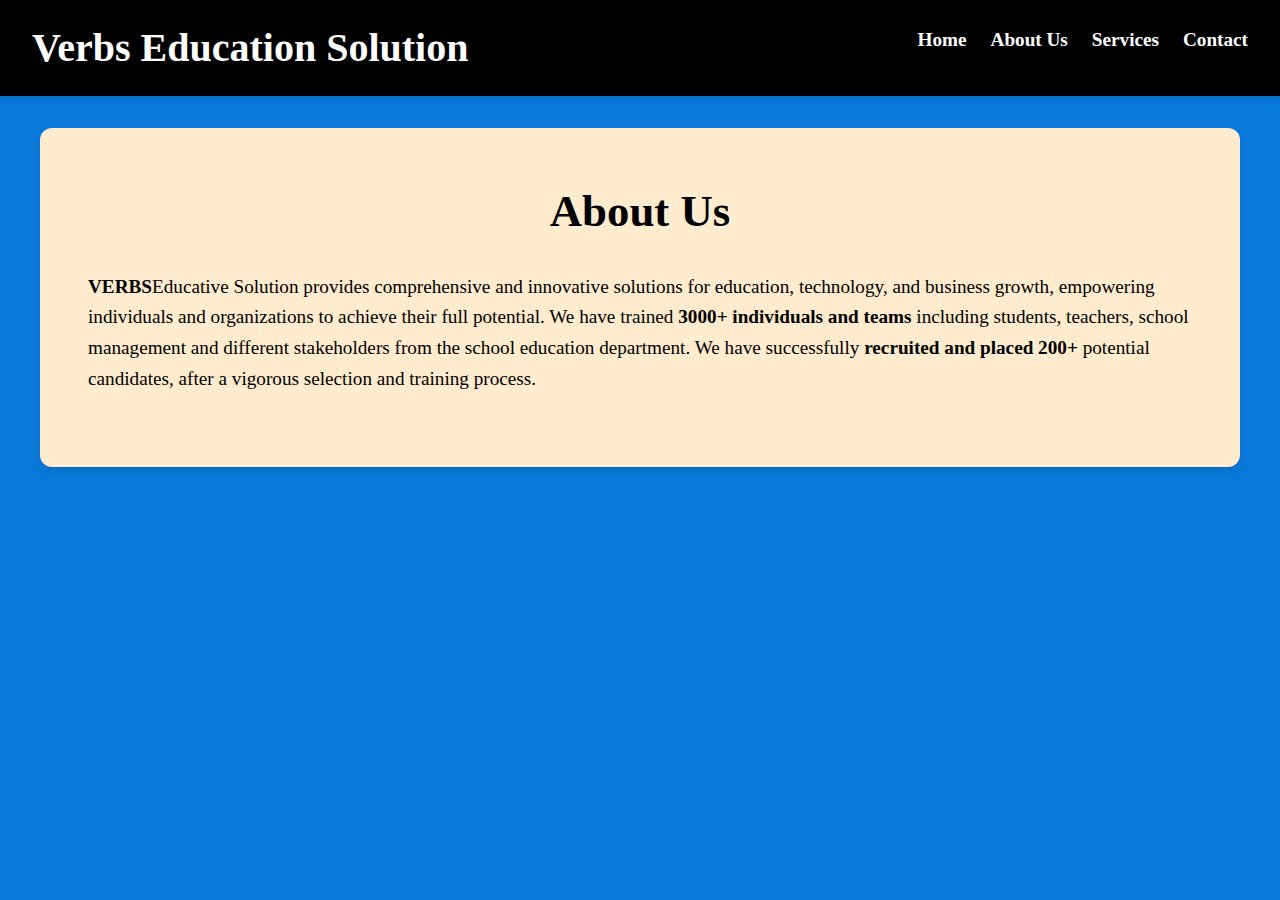
<file: about.html>
<!DOCTYPE html>
<html lang="en">
<head>
    <meta charset="UTF-8">
    <meta name="viewport" content="width=device-width, initial-scale=1.0">
    <title>About</title>
    <link rel="stylesheet" href="style.css">
</head>
<body>
    <header>
        <div class="logo">
            <h1>Verbs Education Solution</h1>
        </div>
        <nav>
            <ul>
                <li><a href="index.html">Home</a></li>
                <li><a href="">About Us</a></li>
                <li><a href="brief.html">Services</a></li>
                <li><a href="contact.html">Contact</a></li>
                
            </ul>
        </nav>
    </header>
    <section id="about">
        <h2>About Us</h2>
        <p><b>VERBS</b>Educative Solution provides comprehensive and innovative solutions for
            education, technology, and business growth, empowering individuals and organizations to
            achieve their full potential. We have trained <b>3000+ individuals and teams</b> including
            students, teachers, school management and different stakeholders from the school
            education department. We have successfully <b>recruited and placed 200+</b> potential
            candidates, after a vigorous selection and training process.
            </p>

    </section>

</body>
</html>
</file>
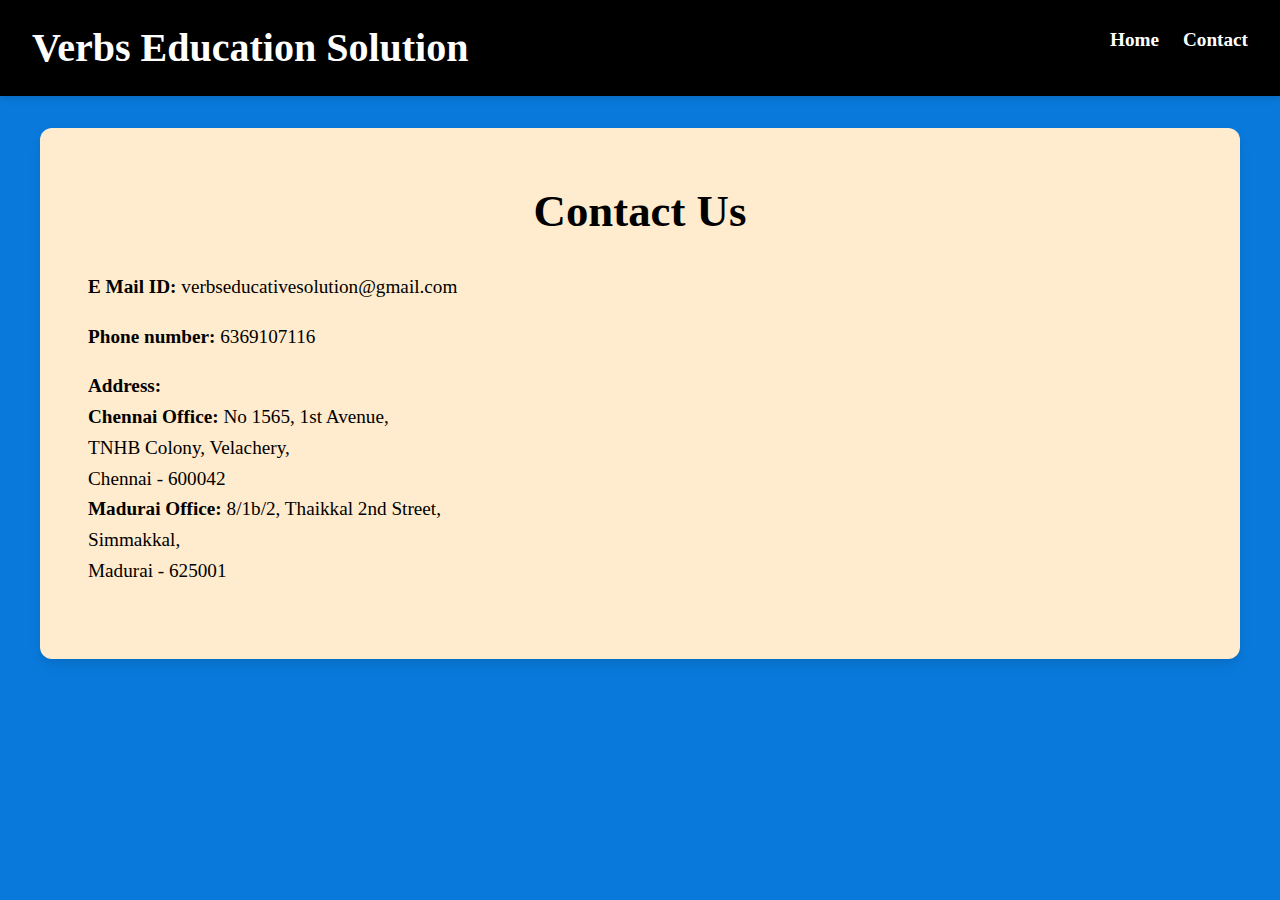
<file: contact.html>
<!DOCTYPE html>
<html lang="en">
<head>
    <meta charset="UTF-8">
    <meta name="viewport" content="width=device-width, initial-scale=1.0">
    <title>Contact</title>
    <link rel="stylesheet" href="style.css">
</head>
<body>
    <header>
        <div class="logo">
            <h1>Verbs Education Solution</h1>
        </div>
        <nav>
            <ul>
                <li><a href="index.html">Home</a></li>
           
                <li><a href="contact.html">Contact</a></li>
                
            </ul>
        </nav>
    </header>
    
    <section id="contact">
        <h2>Contact Us</h2>
        <ul>
           <li><b> E Mail ID:</b> <a href="mailto:verbseducativesolution@gmail.com">verbseducativesolution@gmail.com</a></li>
            <li><b>Phone number:</b> 6369107116</li>
            <li><b>Address:</b> <br>
            <b>Chennai Office:</b> No 1565, 1st Avenue,<br>
            TNHB Colony, Velachery,<br>
            Chennai - 600042 <br>
            <b>Madurai Office:</b> 8/1b/2, Thaikkal 2nd Street,<br>
            Simmakkal,<br>
            Madurai - 625001</li>
        </ul>
    </section>
</body>
</html>
</file>
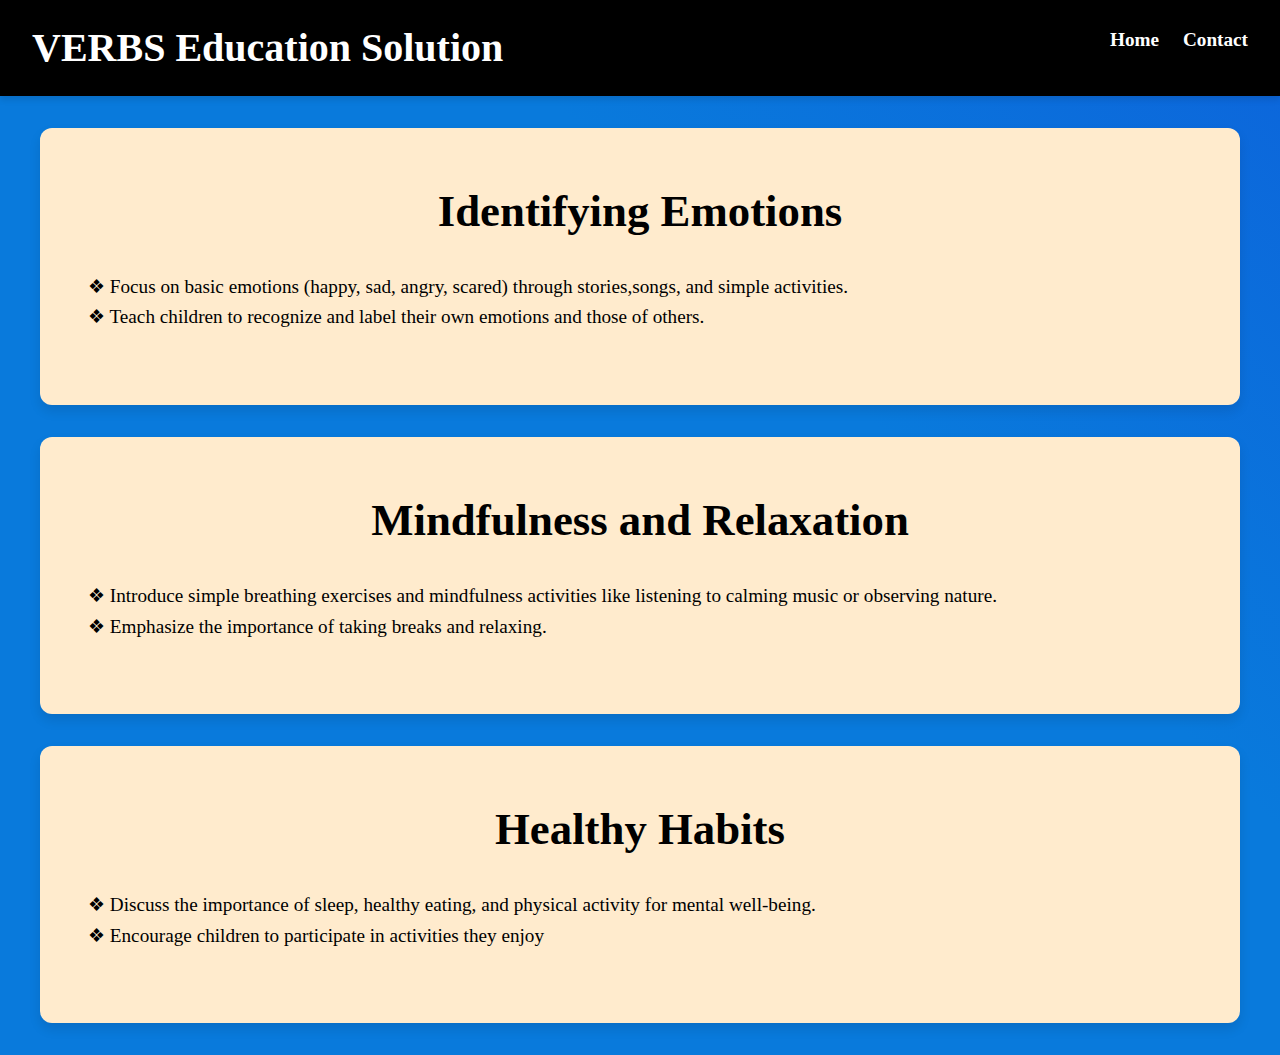
<file: G1.html>
<!DOCTYPE html>
<html lang="en">
<head>
    <meta charset="UTF-8">
    <meta name="viewport" content="width=device-width, initial-scale=1.0">
    <title>Document</title>
    <link rel="stylesheet" href="style.css">
</head>
<body>
    <header>
        <div class="logo">
            <h1>VERBS Education Solution</h1>
        </div>
        <nav>
            <ul>
                <li><a href="index.html">Home</a></li>
                <li><a href="contact.html">Contact</a></li>
                
            </ul>
        </nav>
    </header>
    <section id="about">
        <h2>Identifying Emotions</h2>
        <p>❖ Focus on basic emotions (happy, sad, angry, scared) through stories,songs, and simple activities. <br>
            ❖ Teach children to recognize and label their own emotions and those of others. <br>
            </p>
    </section>
    <section id="about">
        <h2>Mindfulness and Relaxation</h2>
        <p>❖ Introduce simple breathing exercises and mindfulness activities like listening to calming music or observing nature. <br>
            ❖ Emphasize the importance of taking breaks and relaxing. <br>
            
            </p>
    </section>
    
    <section id="about">
        <h2>Healthy Habits</h2>
        <p>❖ Discuss the importance of sleep, healthy eating, and physical activity for mental well-being. <br>
            ❖ Encourage children to participate in activities they enjoy
            </p>
    </section>
</body>
</html>
</file>
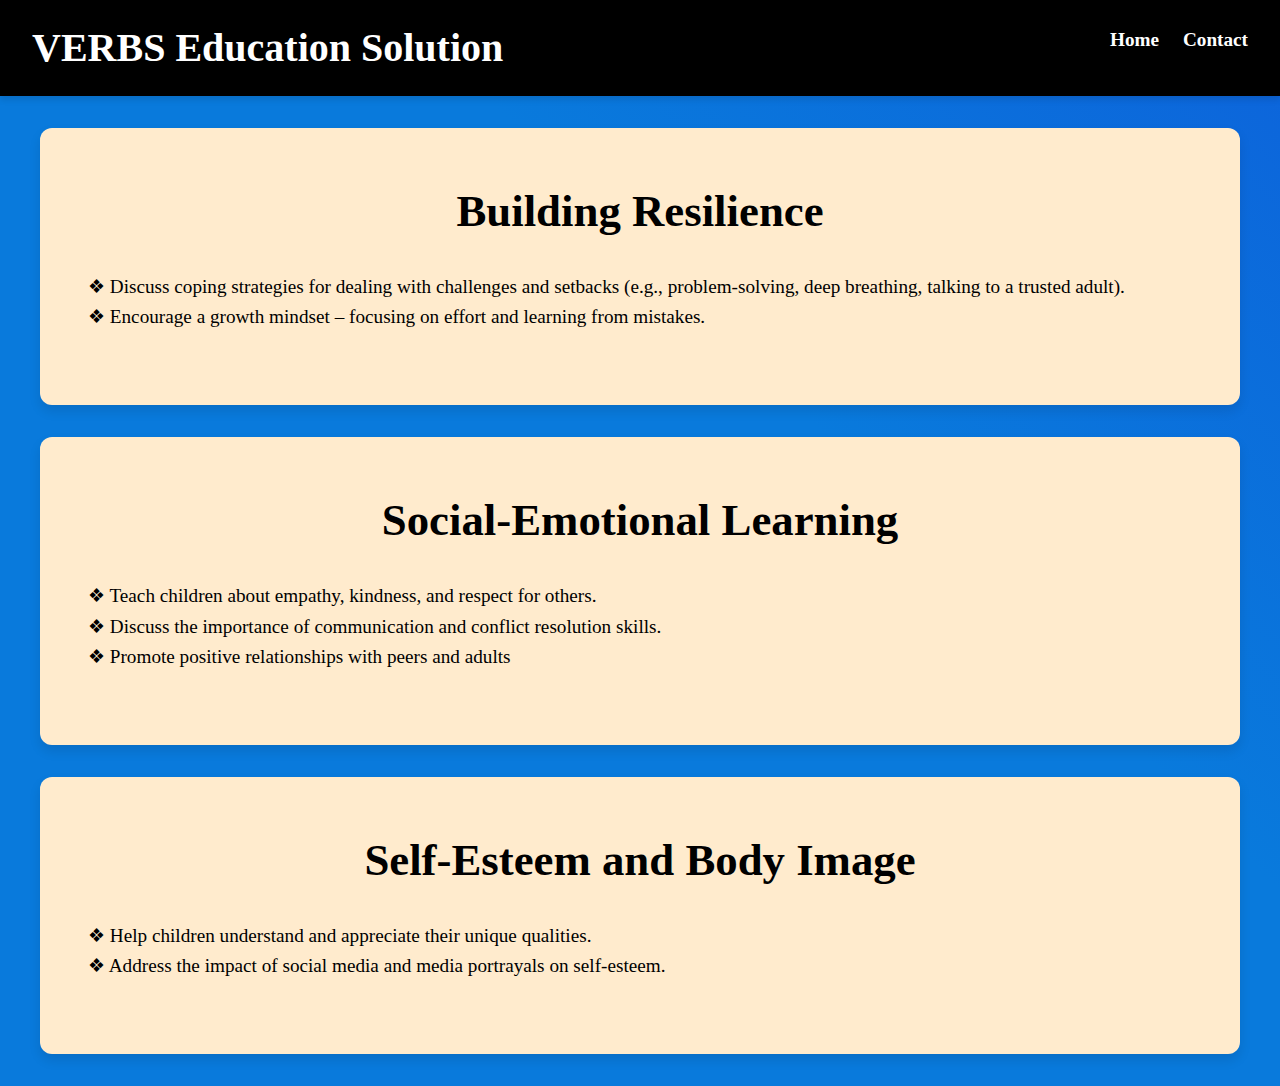
<file: G2.html>
<!DOCTYPE html>
<html lang="en">
<head>
    <meta charset="UTF-8">
    <meta name="viewport" content="width=device-width, initial-scale=1.0">
    <title>Document</title>
    <link rel="stylesheet" href="style.css">
</head>
<body>
    <header>
        <div class="logo">
            <h1>VERBS Education Solution</h1>
        </div>
        <nav>
            <ul>
                <li><a href="index.html">Home</a></li>
                <li><a href="contact.html">Contact</a></li>
                
            </ul>
        </nav>
    </header>
    <section id="about">
        <h2>Building Resilience</h2>
        <p>❖ Discuss coping strategies for dealing with challenges and setbacks (e.g.,
            problem-solving, deep breathing, talking to a trusted adult). <br>
            ❖ Encourage a growth mindset – focusing on effort and learning from
            mistakes.
            </p>
    </section>
    <section id="about">
        <h2>Social-Emotional Learning</h2>
        <p>❖ Teach children about empathy, kindness, and respect for others. <br>
            ❖ Discuss the importance of communication and conflict resolution skills. <br>
            ❖ Promote positive relationships with peers and adults
            </p>
    </section>
    <section id="about">
        <h2> Self-Esteem and Body Image</h2>
        <p>❖ Help children understand and appreciate their unique qualities. <br>
            ❖ Address the impact of social media and media portrayals on self-esteem.
            
            </p>
    </section>
</body>
</html>
</file>
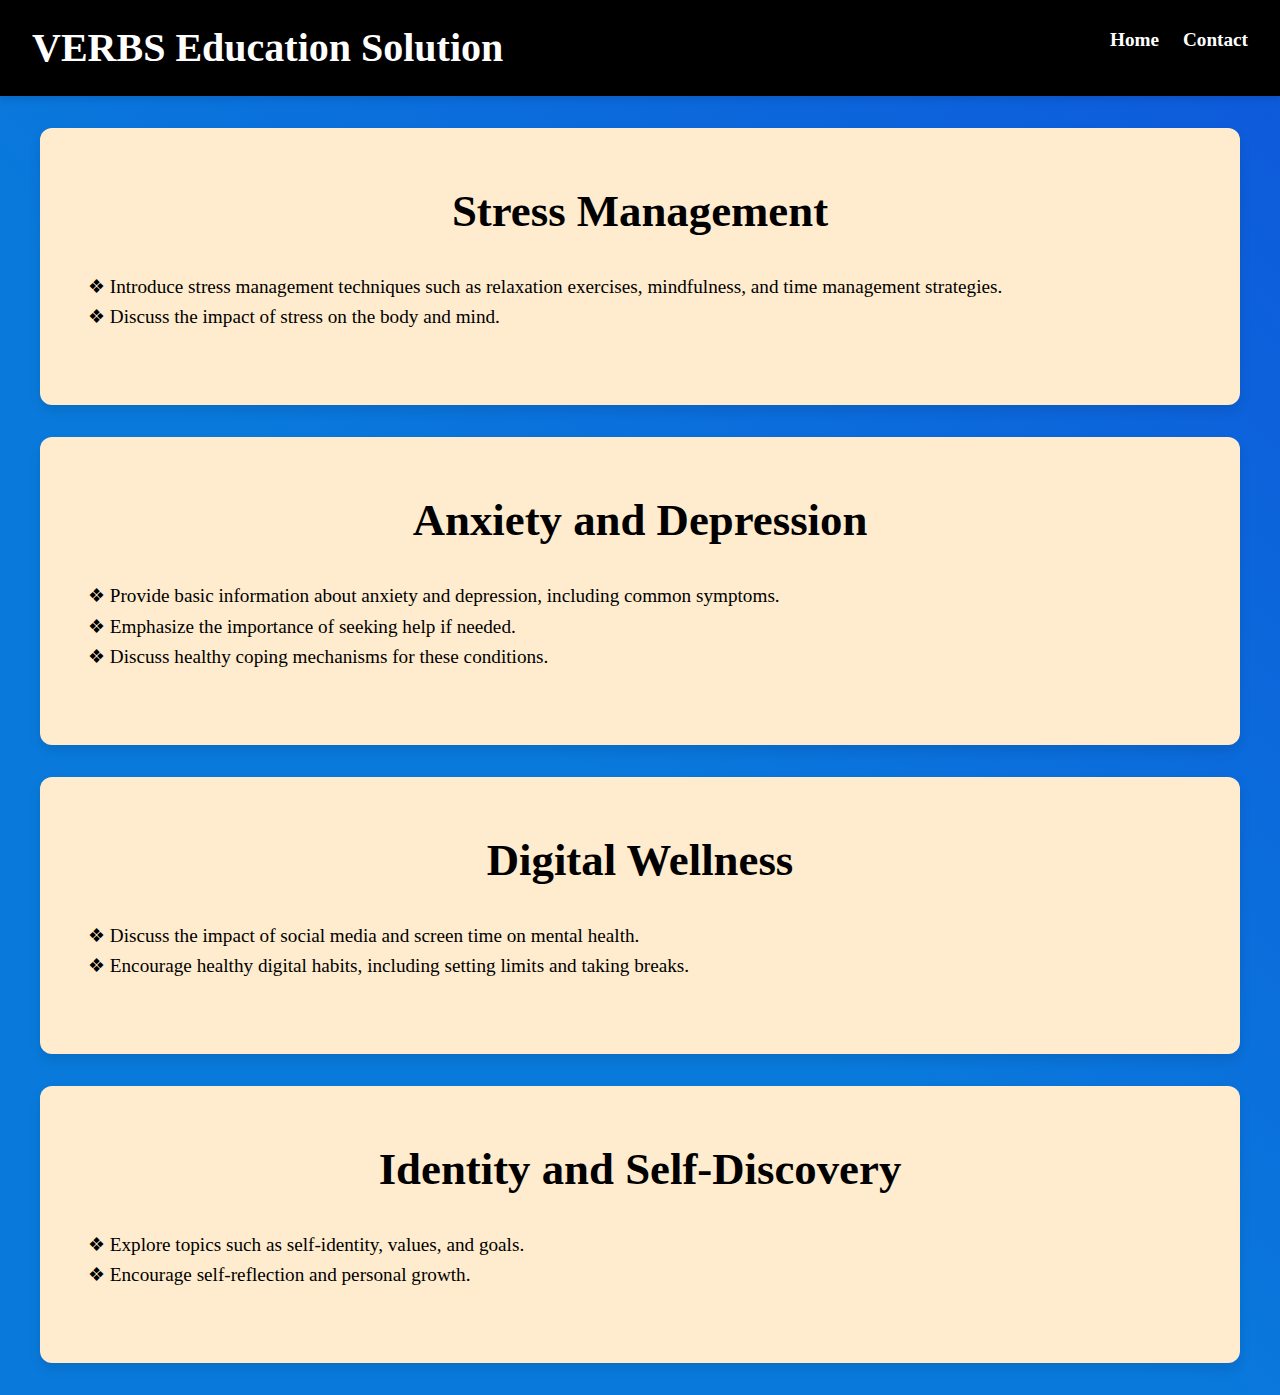
<file: G3.html>
<!DOCTYPE html>
<html lang="en">
<head>
    <meta charset="UTF-8">
    <meta name="viewport" content="width=device-width, initial-scale=1.0">
    <title>Document</title>
    <link rel="stylesheet" href="style.css">
</head>
<body>
    <header>
        <div class="logo">
            <h1>VERBS Education Solution</h1>
        </div>
        <nav>
            <ul>
                <li><a href="index.html">Home</a></li>
                
                <li><a href="contact.html">Contact</a></li>
                
            </ul>
        </nav>
    </header>
    <section id="about">
        <h2>Stress Management</h2>
        <p>❖ Introduce stress management techniques such as relaxation exercises,
            mindfulness, and time management strategies. <br>
            ❖ Discuss the impact of stress on the body and mind.
            
            </p>
    </section>
    <section id="about">
        <h2>Anxiety and Depression</h2>
        <p>❖ Provide basic information about anxiety and depression, including
            common symptoms. <br>
            ❖ Emphasize the importance of seeking help if needed. <br>
            ❖ Discuss healthy coping mechanisms for these conditions.
            </p>
    </section>
    <section id="about">
        <h2>Digital Wellness</h2>
        <p>❖ Discuss the impact of social media and screen time on mental health. <br>
            ❖ Encourage healthy digital habits, including setting limits and taking
            breaks.
            
            </p>
    </section>
    <section id="about">
        <h2> Identity and Self-Discovery</h2>
        <p>❖ Explore topics such as self-identity, values, and goals. <br>
            ❖ Encourage self-reflection and personal growth.
            </p>
    </section>
</body>
</html>
</file>
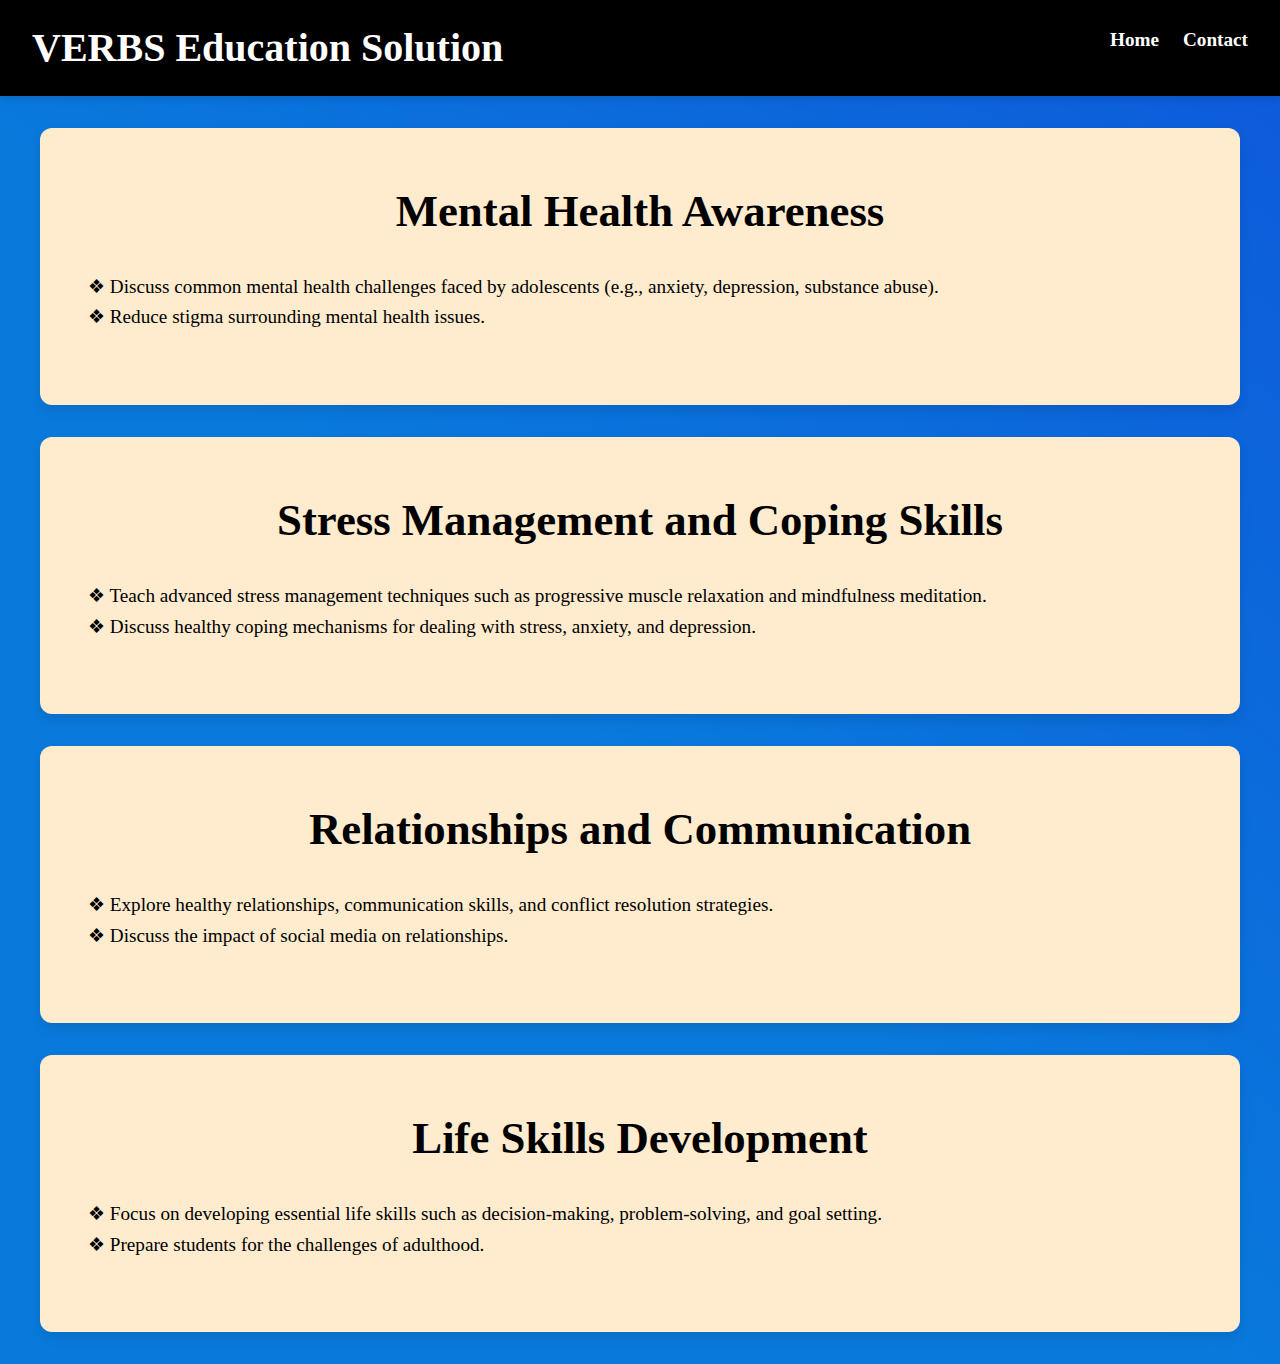
<file: G4.html>
<!DOCTYPE html>
<html lang="en">
<head>
    <meta charset="UTF-8">
    <meta name="viewport" content="width=device-width, initial-scale=1.0">
    <title>Document</title>
    <link rel="stylesheet" href="style.css">
</head>
<body>
    <header>
        <div class="logo">
            <h1>VERBS Education Solution</h1>
        </div>
        <nav>
            <ul>
                <li><a href="index.html">Home</a></li>
               
                <li><a href="contact.html">Contact</a></li>
                
            </ul>
        </nav>
    </header>
    <section id="about">
        <h2>Mental Health Awareness</h2>
        <p>❖ Discuss common mental health challenges faced by adolescents (e.g.,
            anxiety, depression, substance abuse). <br>
            ❖ Reduce stigma surrounding mental health issues.
            </p>
    </section>
    <section id="about">
        <h2>Stress Management and Coping Skills</h2>
        <p>❖ Teach advanced stress management techniques such as progressive muscle
            relaxation and mindfulness meditation. <br>
            ❖ Discuss healthy coping mechanisms for dealing with stress, anxiety, and
            depression.
            
            </p>
    </section>
    <section id="about">
        <h2>Relationships and Communication</h2>
        <p>❖ Explore healthy relationships, communication skills, and conflict
            resolution strategies. <br>
            ❖ Discuss the impact of social media on relationships.
            </p>
    </section>
    <section id="about">
        <h2>Life Skills Development</h2>
        <p>❖ Focus on developing essential life skills such as decision-making,
            problem-solving, and goal setting. <br>
            ❖ Prepare students for the challenges of adulthood.
            </p>
    </section>
    
</body>
</html>
</file>
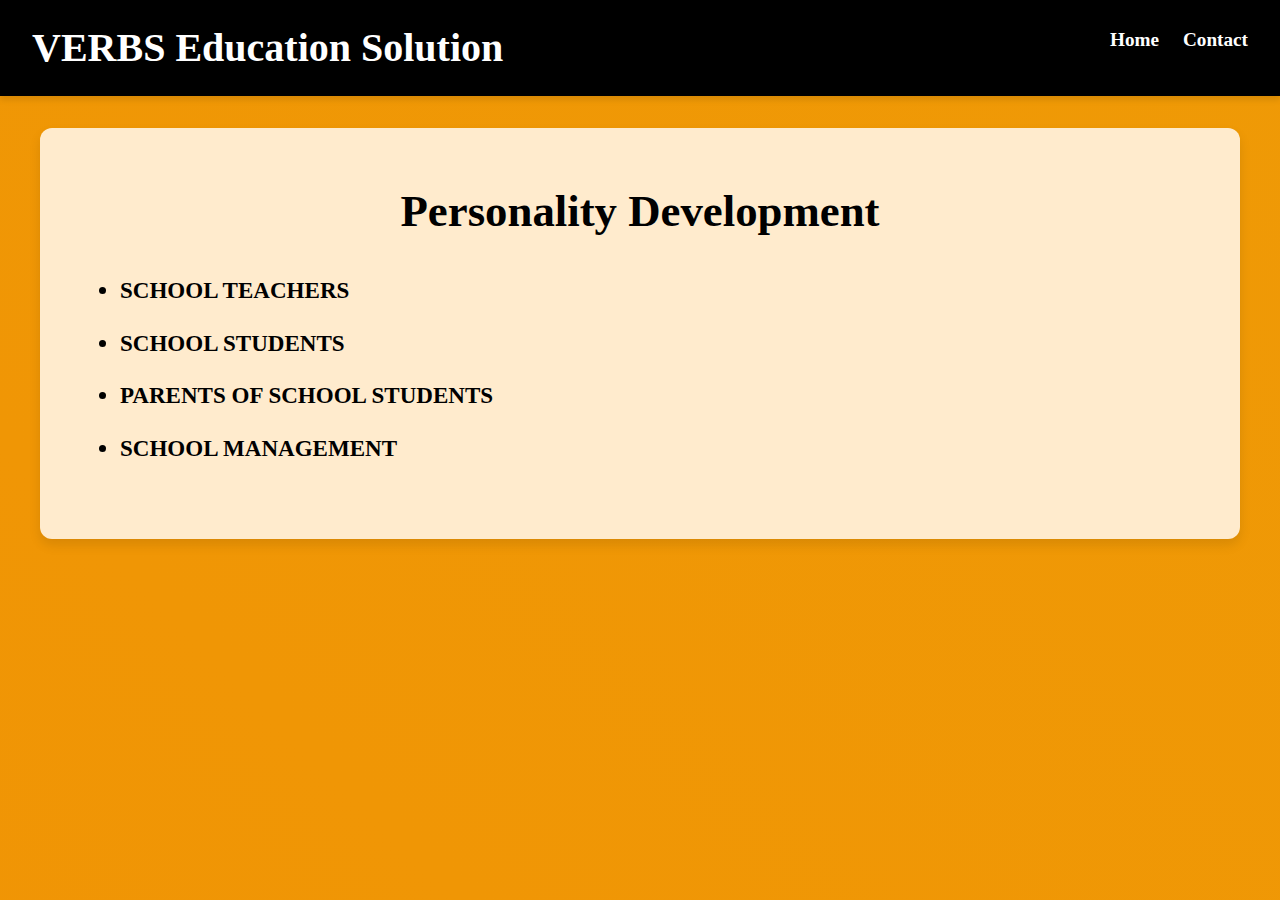
<file: persnolitydev.html>
<!DOCTYPE html>
<html lang="en">
<head>
    <meta charset="UTF-8">
    <meta name="viewport" content="width=device-width, initial-scale=1.0">
    <title>Persnolity</title>
    <link rel="stylesheet" href="style.css">
    <style>
        body {
           background: linear-gradient(45deg, #f19204, #ef9a06, #f2870d);
           background-size: 400% 400%;
           animation: gradientBG 10s ease infinite;
           margin: 0;
           overflow-x: hidden;
        }
       </style>
</head>
<body>
    <header>
        <div class="logo">
            <h1>VERBS Education Solution</h1>
        </div>
        <nav>
            <ul>
                <li><a href="index.html">Home</a></li>
               
                <li><a href="contact.html">Contact</a></li>
                
            </ul>
        </nav>
    </header>
    
    <section id="services">
        <h2>Personality Development</h2>
        <ul>
            <li><a href="st.html">SCHOOL TEACHERS</a></li>
            <li><a href="ss.html">SCHOOL STUDENTS</a></li>
            <li><a href="pss.html">PARENTS OF SCHOOL STUDENTS</a></li>
            <li><a href="sm.html">SCHOOL MANAGEMENT</a></li>
        </ul>
        
    </section>
</body>
</html>
</file>
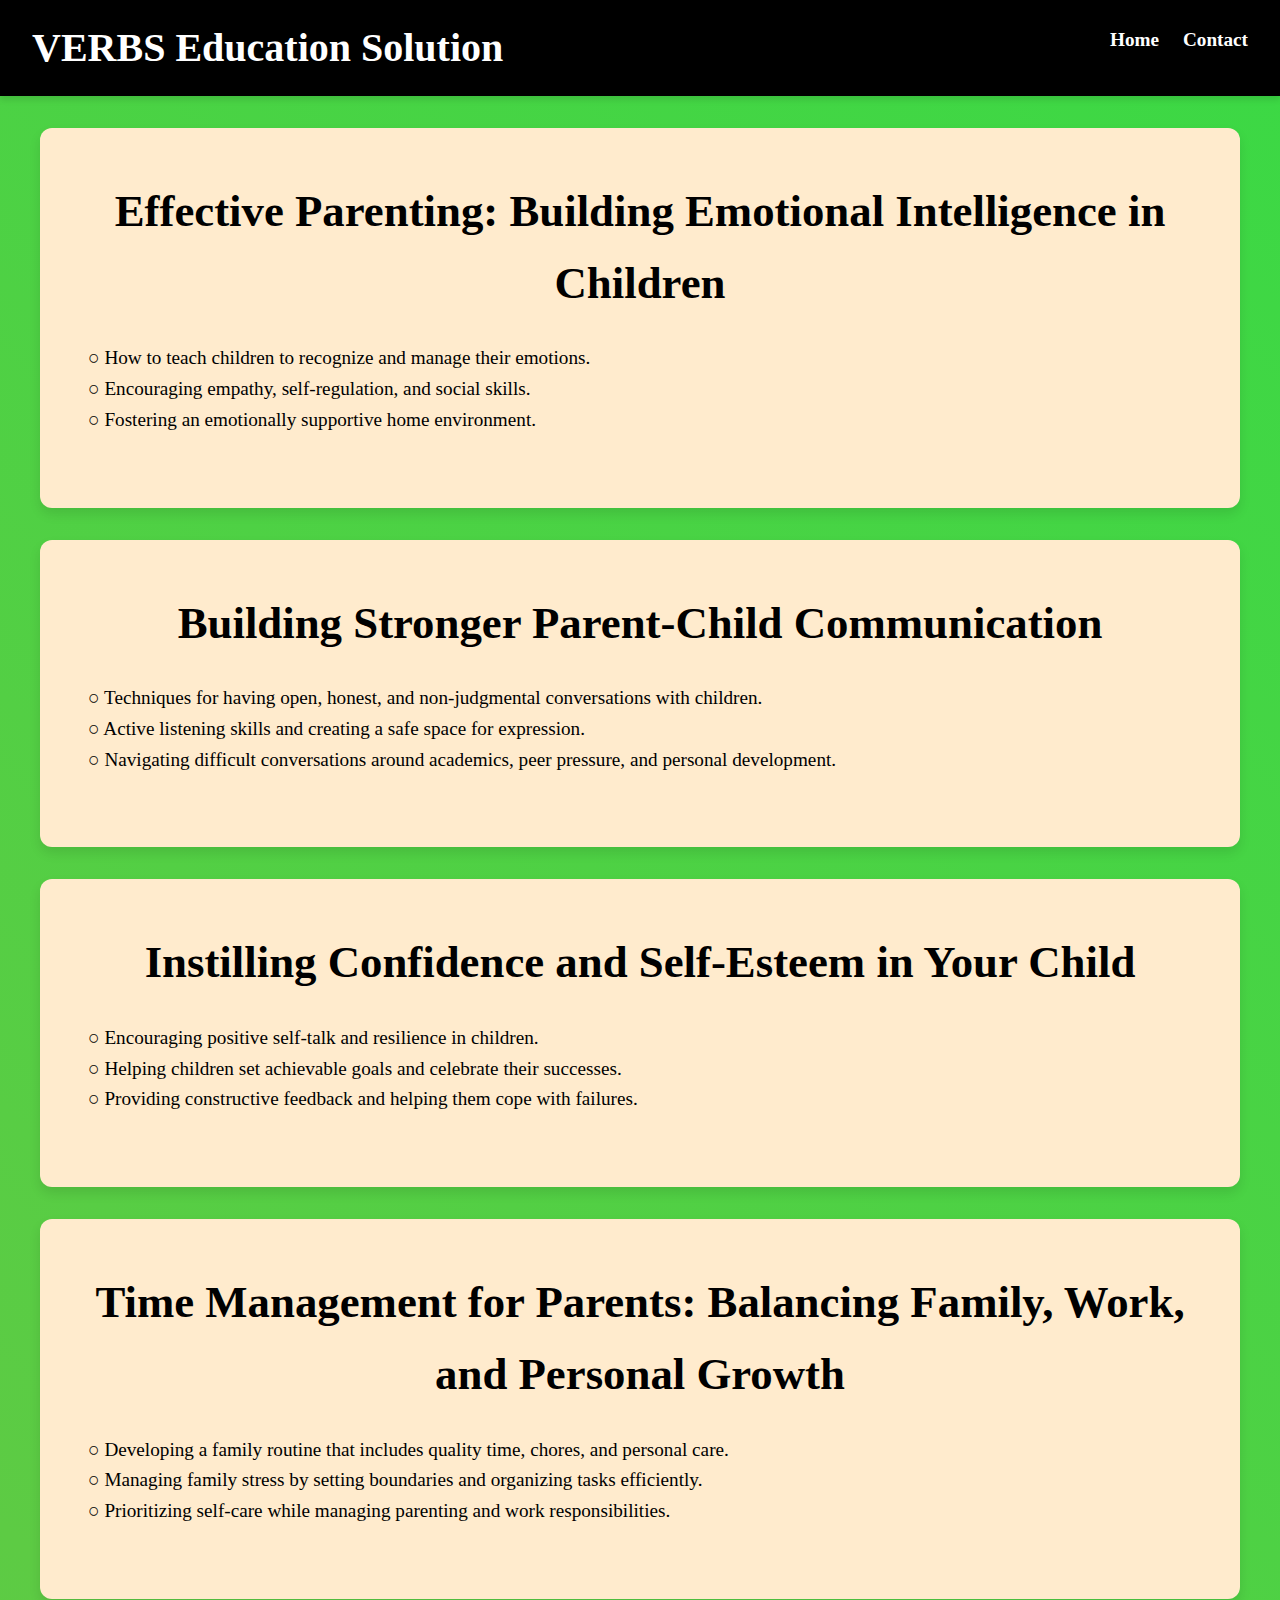
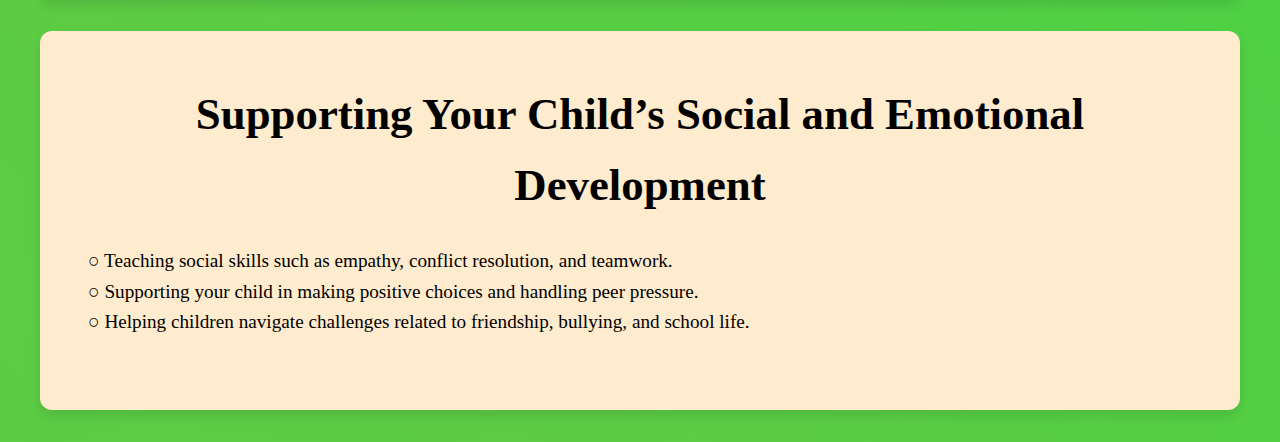
<file: pss.html>
<!DOCTYPE html>
<html lang="en">
<head>
    <meta charset="UTF-8">
    <meta name="viewport" content="width=device-width, initial-scale=1.0">
    <title>parents student </title>
    <link rel="stylesheet" href="style.css">
    <style>
        body {
           background: linear-gradient(45deg, #3be249, #5dcb44, #0deb45);
           background-size: 400% 400%;
           animation: gradientBG 10s ease infinite;
           margin: 0;
           overflow-x: hidden;
        }
       </style>
  
</head>
<body>
    <header>
        <div class="logo">
            <h1>VERBS Education Solution</h1>
        </div>
        <nav>
            <ul>
                <li><a href="index.html">Home</a></li>
                
                <li><a href="contact.html">Contact</a></li>
                
            </ul>
        </nav>
    </header>
    <section id="about">
        <h2>Effective Parenting: Building Emotional Intelligence in Children</h2>
        <p>○ How to teach children to recognize and manage their emotions. <br>
            ○ Encouraging empathy, self-regulation, and social skills. <br> 
            ○ Fostering an emotionally supportive home environment. <br>
            </p>
    </section>
    <section id="about">
        <h2>Building Stronger Parent-Child Communication</h2>
        <p> ○ Techniques for having open, honest, and non-judgmental conversations with children. <br>
            ○ Active listening skills and creating a safe space for expression. <br>
            ○ Navigating difficult conversations around academics, peer pressure, and personal development.<br>
            </p>
    </section>
    <section id="about">
        <h2>Instilling Confidence and Self-Esteem in Your Child</h2>
        <p> ○ Encouraging positive self-talk and resilience in children. <br>
            ○ Helping children set achievable goals and celebrate their successes. <br>
            ○ Providing constructive feedback and helping them cope with failures.<br>
            </p>
    </section>
    <section id="about">
        <h2>Time Management for Parents: Balancing Family, Work, and Personal Growth</h2>
        <p>○ Developing a family routine that includes quality time, chores, and personal care. <br>
            ○ Managing family stress by setting boundaries and organizing tasks efficiently. <br>
            ○ Prioritizing self-care while managing parenting and work responsibilities.<br>
            </p>
    </section>
    <section id="about">
        <h2>Supporting Your Child’s Social and Emotional Development</h2>
        <p>○ Teaching social skills such as empathy, conflict resolution, and teamwork. <br>
            ○ Supporting your child in making positive choices and handling peer pressure. <br>
            ○ Helping children navigate challenges related to friendship, bullying, and school life. <br>
            
            </p>
    </section>
</body>
</html>
</file>
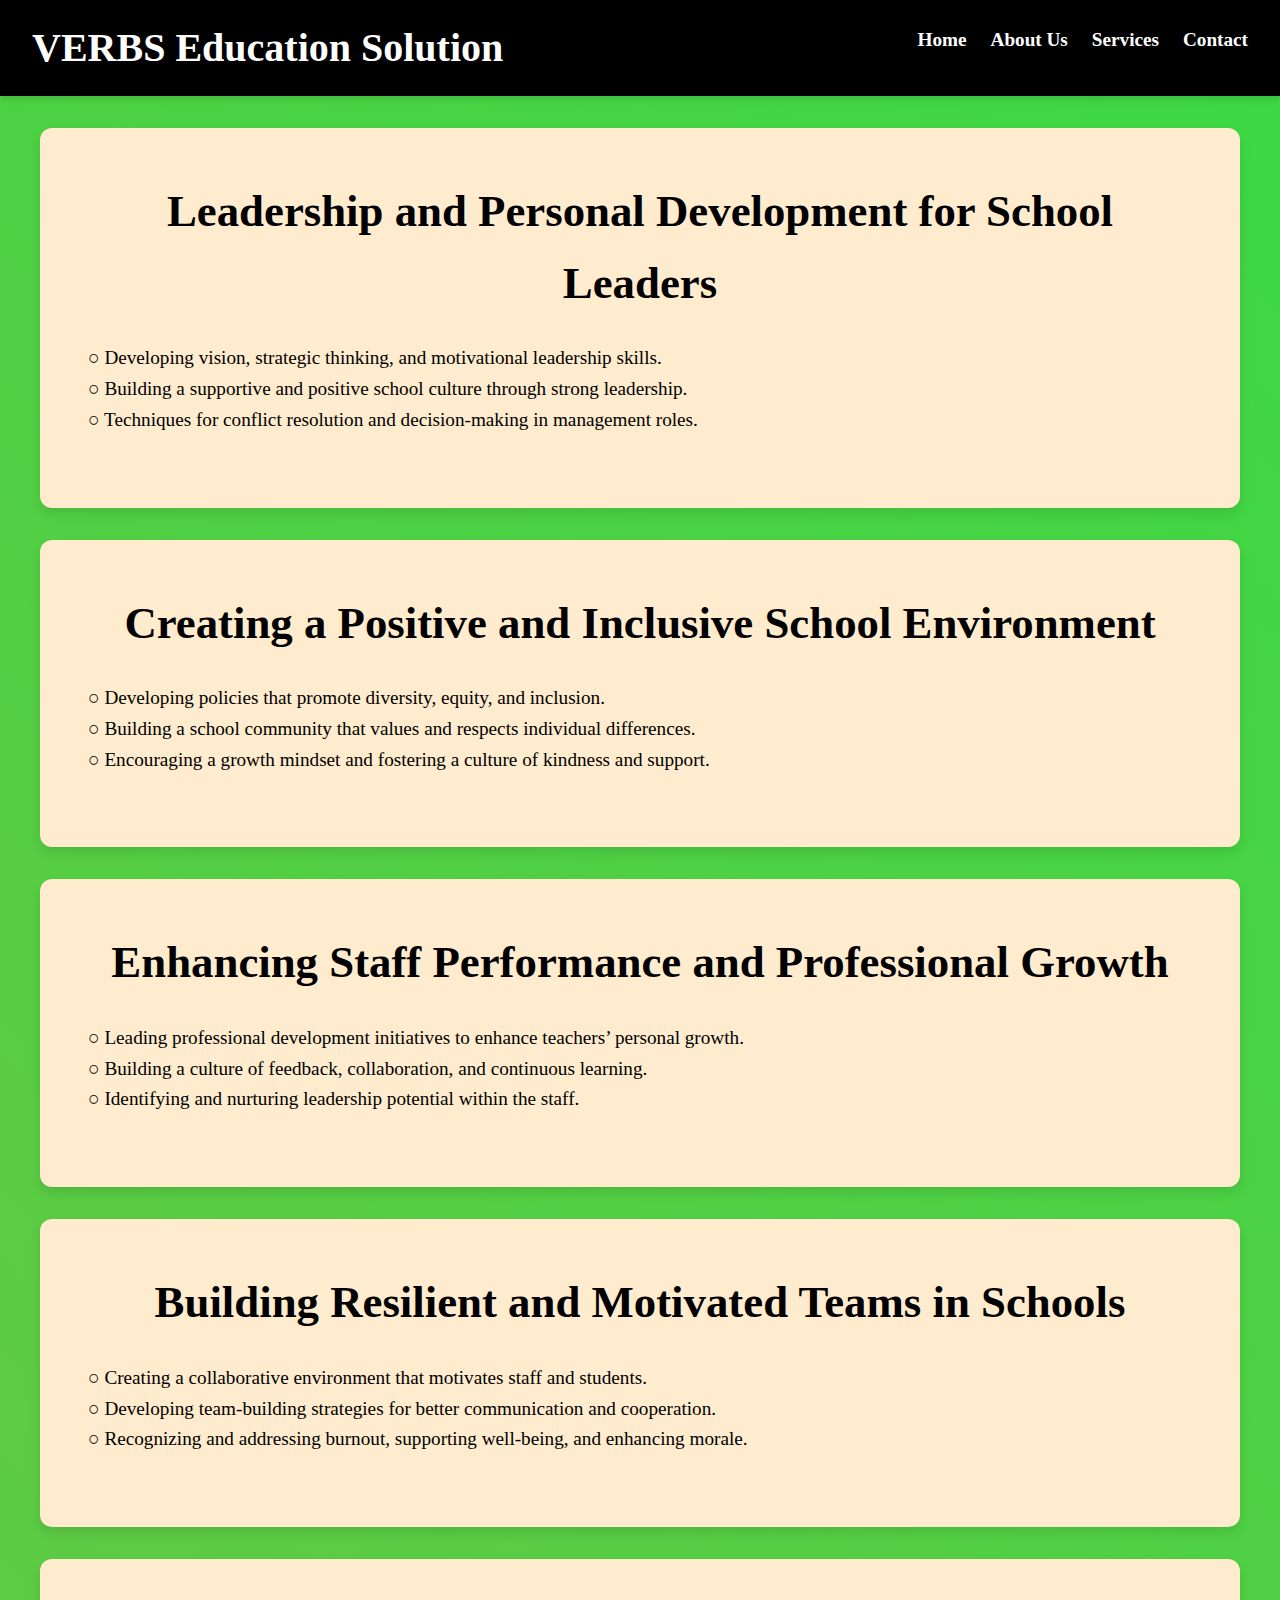
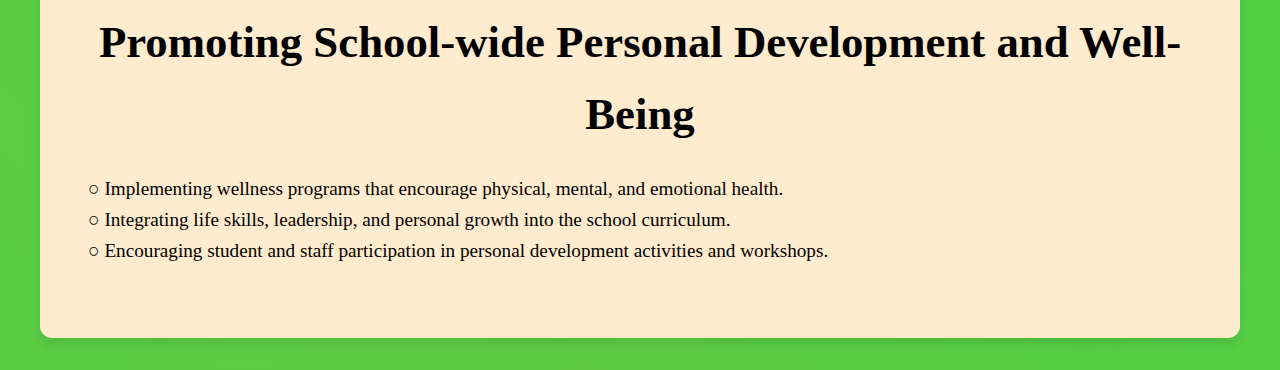
<file: sm.html>
<!DOCTYPE html>
<html lang="en">
<head>
    <meta charset="UTF-8">
    <meta name="viewport" content="width=device-width, initial-scale=1.0">
    <title>School managment</title>
    <link rel="stylesheet" href="style.css">
    <style>
        body {
           background: linear-gradient(45deg, #3be249, #5dcb44, #0deb45);
           background-size: 400% 400%;
           animation: gradientBG 10s ease infinite;
           margin: 0;
           overflow-x: hidden;
        }
       </style>
</head>
<body>
    <header>
        <div class="logo">
            <h1>VERBS Education Solution</h1>
        </div>
        <nav>
            <ul>
                <li><a href="index.html">Home</a></li>
                <li><a href="about.html">About Us</a></li>
                <li><a href="brief.html">Services</a></li>
                <li><a href="contact.html">Contact</a></li>
                
            </ul>
        </nav>
    </header>
    <section id="about">
        <h2>Leadership and Personal Development for School Leaders</h2>
        <p>○ Developing vision, strategic thinking, and motivational leadership skills. <br> 
            ○ Building a supportive and positive school culture through strong leadership. <br>
            ○ Techniques for conflict resolution and decision-making in management roles. <br>
            </p>
    </section>
    <section id="about">
        <h2>Creating a Positive and Inclusive School Environment</h2>
        <p>○ Developing policies that promote diversity, equity, and inclusion. <br>
            ○ Building a school community that values and respects individual differences. <br>
            ○ Encouraging a growth mindset and fostering a culture of kindness and support.<br>
            </p>
    </section>
    <section id="about">
        <h2> Enhancing Staff Performance and Professional Growth</h2>
        <p>○ Leading professional development initiatives to enhance teachers’ personal growth. <br>
            ○ Building a culture of feedback, collaboration, and continuous learning. <br>
            ○ Identifying and nurturing leadership potential within the staff. <br>
            </p>
    </section>
    <section id="about">
        <h2>Building Resilient and Motivated Teams in Schools</h2>
        <p>○ Creating a collaborative environment that motivates staff and students. <br>
            ○ Developing team-building strategies for better communication and cooperation. <br>
            ○ Recognizing and addressing burnout, supporting well-being, and enhancing morale.<br>
            </p>
    </section>
    <section id="about">
        <h2>Promoting School-wide Personal Development and Well-Being</h2>
        <p>○ Implementing wellness programs that encourage physical, mental, and emotional health. <br>
            ○ Integrating life skills, leadership, and personal growth into the school curriculum. <br>
            ○ Encouraging student and staff participation in personal development activities and workshops. <br>
            </p>
    </section>
</body>
</html>
</file>
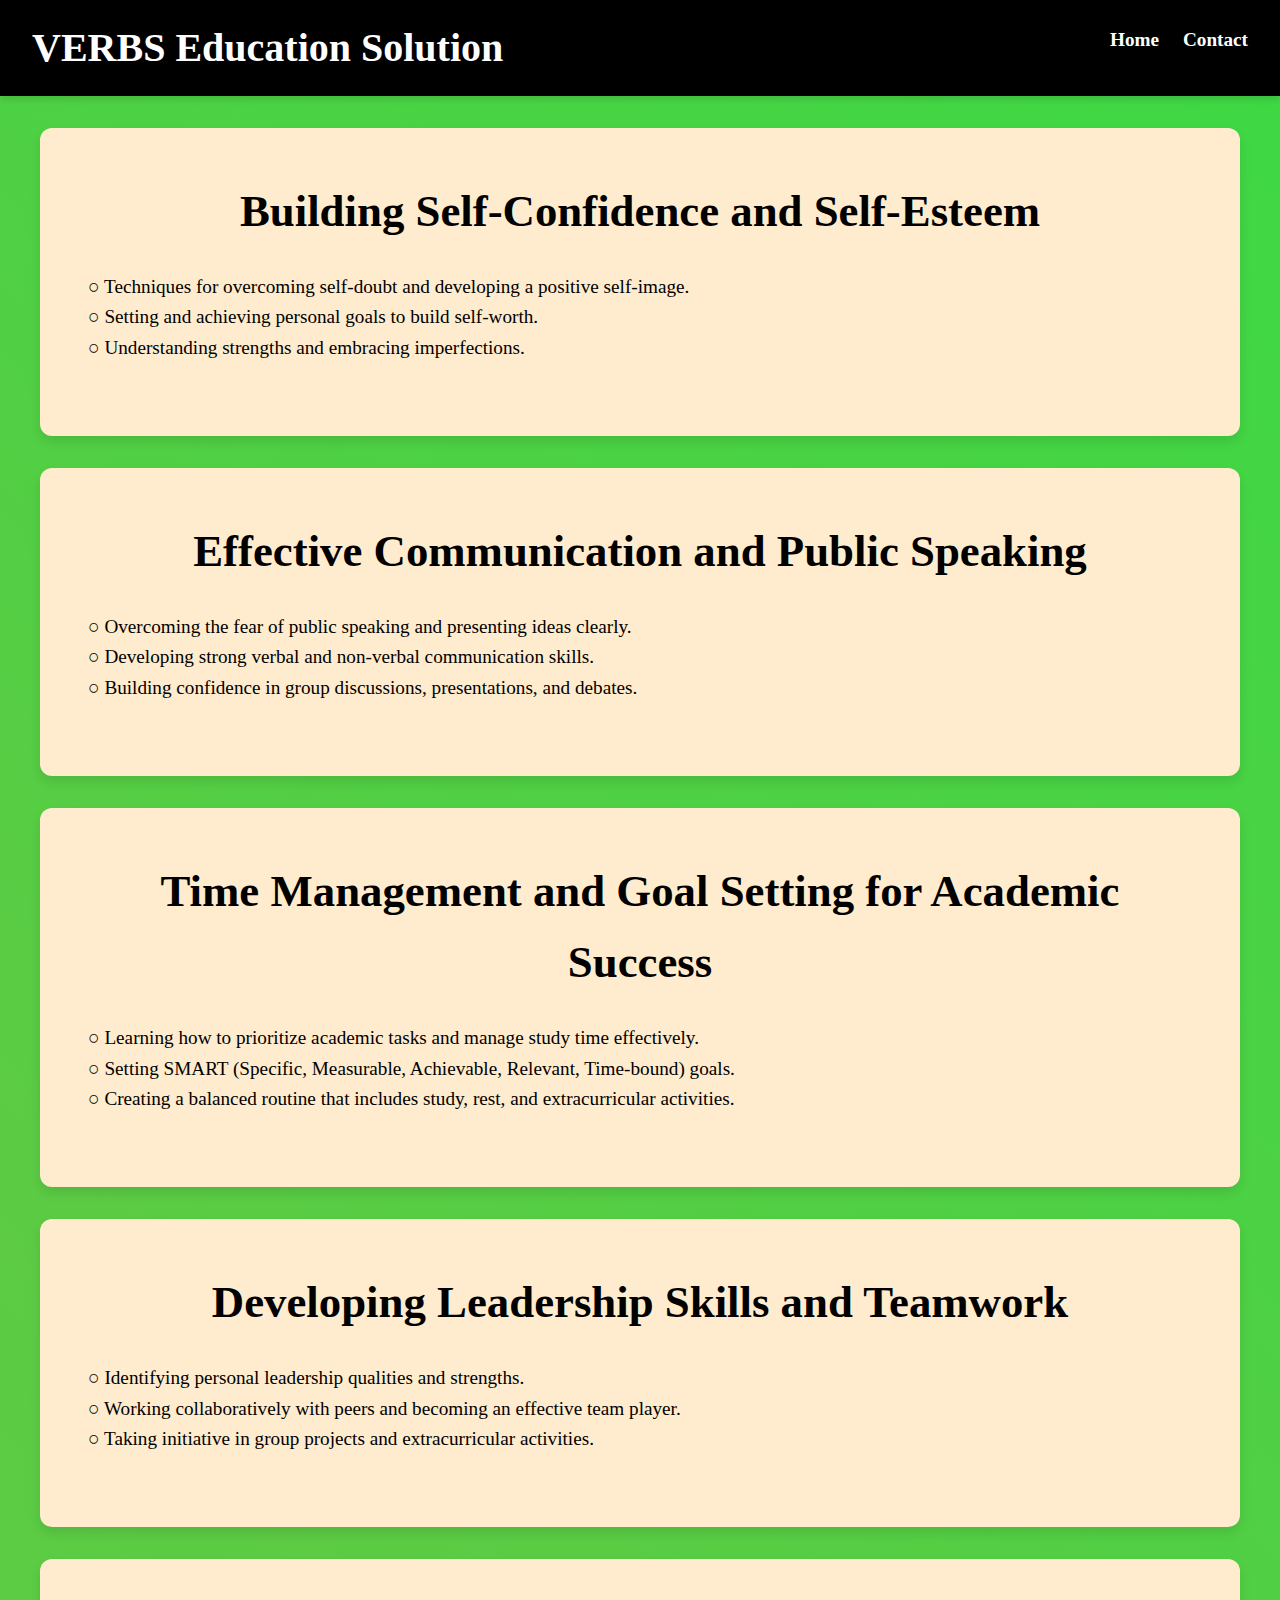
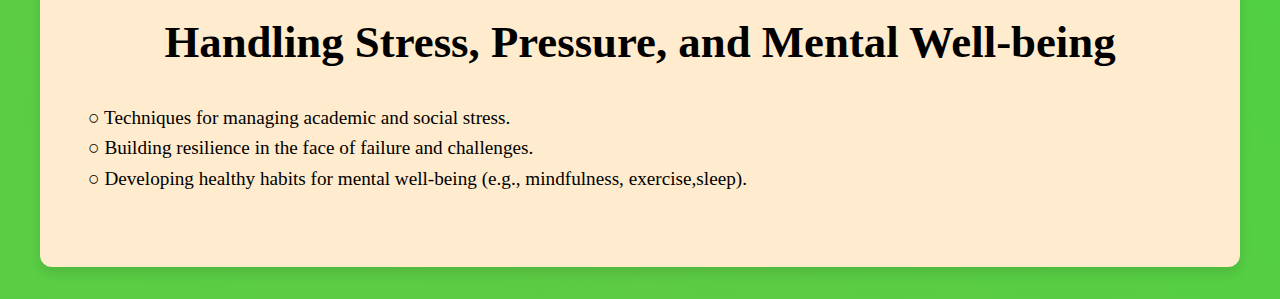
<file: ss.html>
<!DOCTYPE html>
<html lang="en">
<head>
    <meta charset="UTF-8">
    <meta name="viewport" content="width=device-width, initial-scale=1.0">
    <title>School teacher</title>
    <link rel="stylesheet" href="style.css">
    <style>
        body {
           background: linear-gradient(45deg, #3be249, #5dcb44, #0deb45);
           background-size: 400% 400%;
           animation: gradientBG 10s ease infinite;
           margin: 0;
           overflow-x: hidden;
        }
       </style>
</head>
<body>
    <header>
        <div class="logo">
            <h1>VERBS Education Solution</h1>
        </div>
        <nav>
            <ul>
                <li><a href="index.html">Home</a></li>
                
                <li><a href="contact.html">Contact</a></li>
                
            </ul>
        </nav>
    </header>
    <section id="about">
        <h2>Building Self-Confidence and Self-Esteem</h2>
        <p>○ Techniques for overcoming self-doubt and developing a positive self-image. <br>
            ○ Setting and achieving personal goals to build self-worth. <br> 
            ○ Understanding strengths and embracing imperfections. <br>
            </p>
    </section>
    <section id="about">
        <h2>Effective Communication and Public Speaking</h2>
        <p>○ Overcoming the fear of public speaking and presenting ideas clearly. <br>
            ○ Developing strong verbal and non-verbal communication skills. <br> 
            ○ Building confidence in group discussions, presentations, and debates. <br>
            
            </p>
    </section>
    <section id="about">
        <h2>Time Management and Goal Setting for Academic Success</h2>
        <p>○ Learning how to prioritize academic tasks and manage study time effectively. <br>
            ○ Setting SMART (Specific, Measurable, Achievable, Relevant, Time-bound) goals. <br>
            ○ Creating a balanced routine that includes study, rest, and extracurricular activities. <br>
            
            </p>
    </section>
    <section id="about">
        <h2>Developing Leadership Skills and Teamwork</h2>
        <p>○ Identifying personal leadership qualities and strengths. <br>
            ○ Working collaboratively with peers and becoming an effective team player. <br>
            ○ Taking initiative in group projects and extracurricular activities. <br>
            </p>
    </section>
    <section id="about">
        <h2>Handling Stress, Pressure, and Mental Well-being</h2>
        <p>○ Techniques for managing academic and social stress. <br>
            ○ Building resilience in the face of failure and challenges. <br>
            ○ Developing healthy habits for mental well-being (e.g., mindfulness, exercise,sleep). <br>
            
            </p>
    </section>
</body>
</html>
</file>
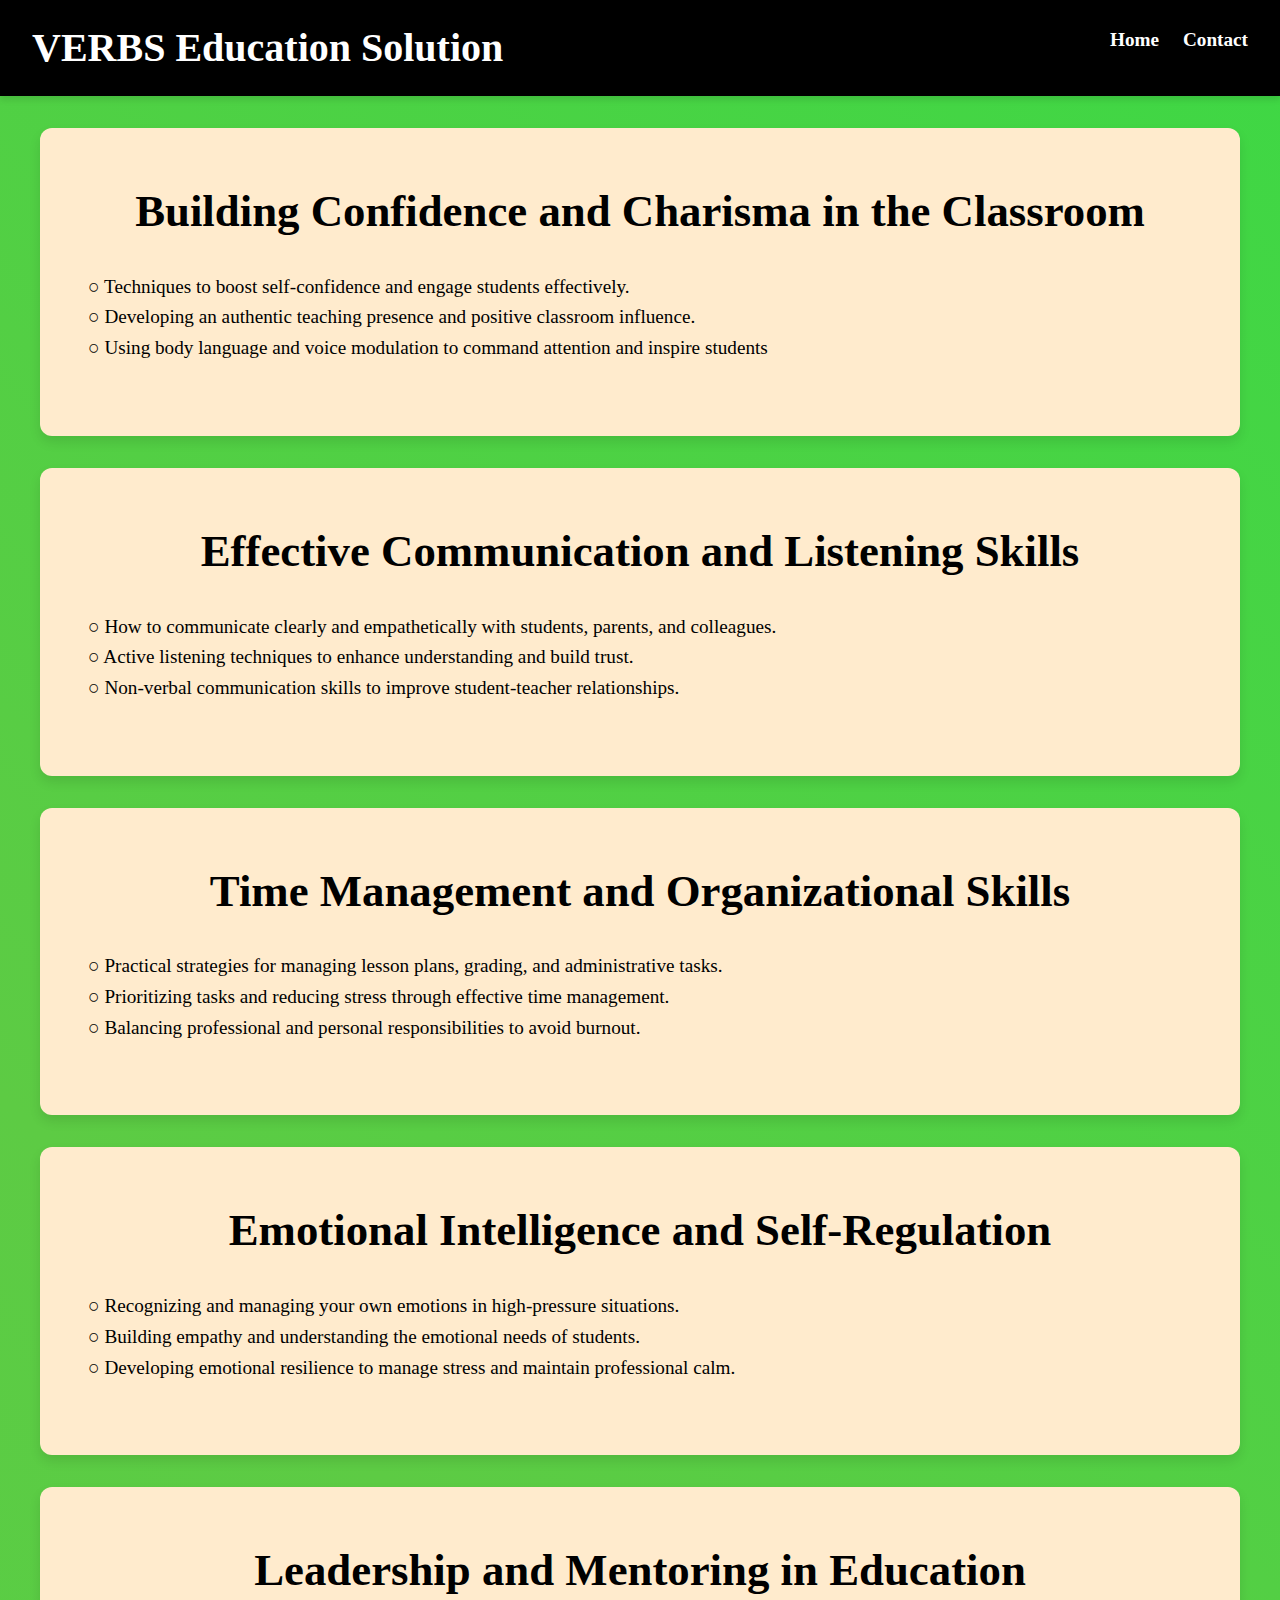
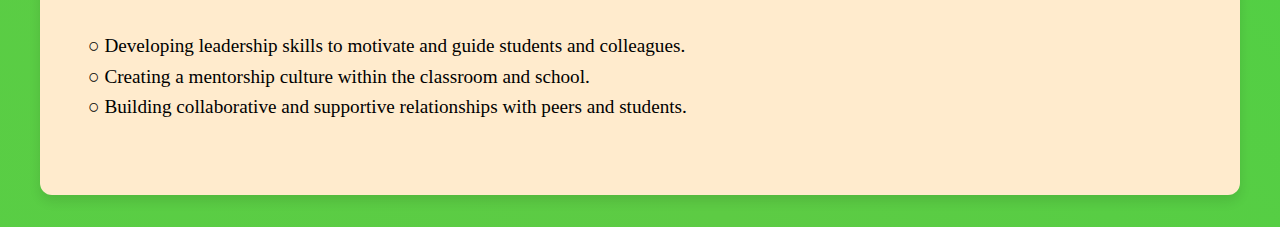
<file: st.html>
<!DOCTYPE html>
<html lang="en">
<head>
    <meta charset="UTF-8">
    <meta name="viewport" content="width=device-width, initial-scale=1.0">
    <title>School teacher</title>
    <link rel="stylesheet" href="style.css">
    <style>
        body {
           background: linear-gradient(45deg, #3be249, #5dcb44, #0deb45);
           background-size: 400% 400%;
           animation: gradientBG 10s ease infinite;
           margin: 0;
           overflow-x: hidden;
        }
       </style>
</head>
<body>
    <header>
        <div class="logo">
            <h1>VERBS Education Solution</h1>
        </div>
        <nav>
            <ul>
                <li><a href="index.html">Home</a></li>
               
                <li><a href="contact.html">Contact</a></li>
                
            </ul>
        </nav>
    </header>
    <section id="about">
        <h2>Building Confidence and Charisma in the Classroom</h2>
        <p>○ Techniques to boost self-confidence and engage students effectively. <br>
            ○ Developing an authentic teaching presence and positive classroom influence. <br>
            ○ Using body language and voice modulation to command attention and inspire students<br>
            
            </p>
    </section>
    <section id="about">
        <h2>Effective Communication and Listening Skills</h2>
        <p>○ How to communicate clearly and empathetically with students, parents, and colleagues. <br>
            ○ Active listening techniques to enhance understanding and build trust. <br>
            ○ Non-verbal communication skills to improve student-teacher relationships. <br>
            </p>
    </section>
    <section id="about">
        <h2>Time Management and Organizational Skills</h2>
        <p>○ Practical strategies for managing lesson plans, grading, and administrative tasks. <br>
            ○ Prioritizing tasks and reducing stress through effective time management. <br>
            ○ Balancing professional and personal responsibilities to avoid burnout. <br>
            </p>
    </section>
    <section id="about">
        <h2>Emotional Intelligence and Self-Regulation</h2>
        <p>○ Recognizing and managing your own emotions in high-pressure situations. <br>
            ○ Building empathy and understanding the emotional needs of students. <br>
            ○ Developing emotional resilience to manage stress and maintain professional calm. <br>
            </p>
    </section>
    <section id="about">
        <h2>Leadership and Mentoring in Education</h2>
        <p>○ Developing leadership skills to motivate and guide students and colleagues. <br>
            ○ Creating a mentorship culture within the classroom and school. <br>
            ○ Building collaborative and supportive relationships with peers and students. <br>
            
            </p>
    </section>
</body>
</html>
</file>
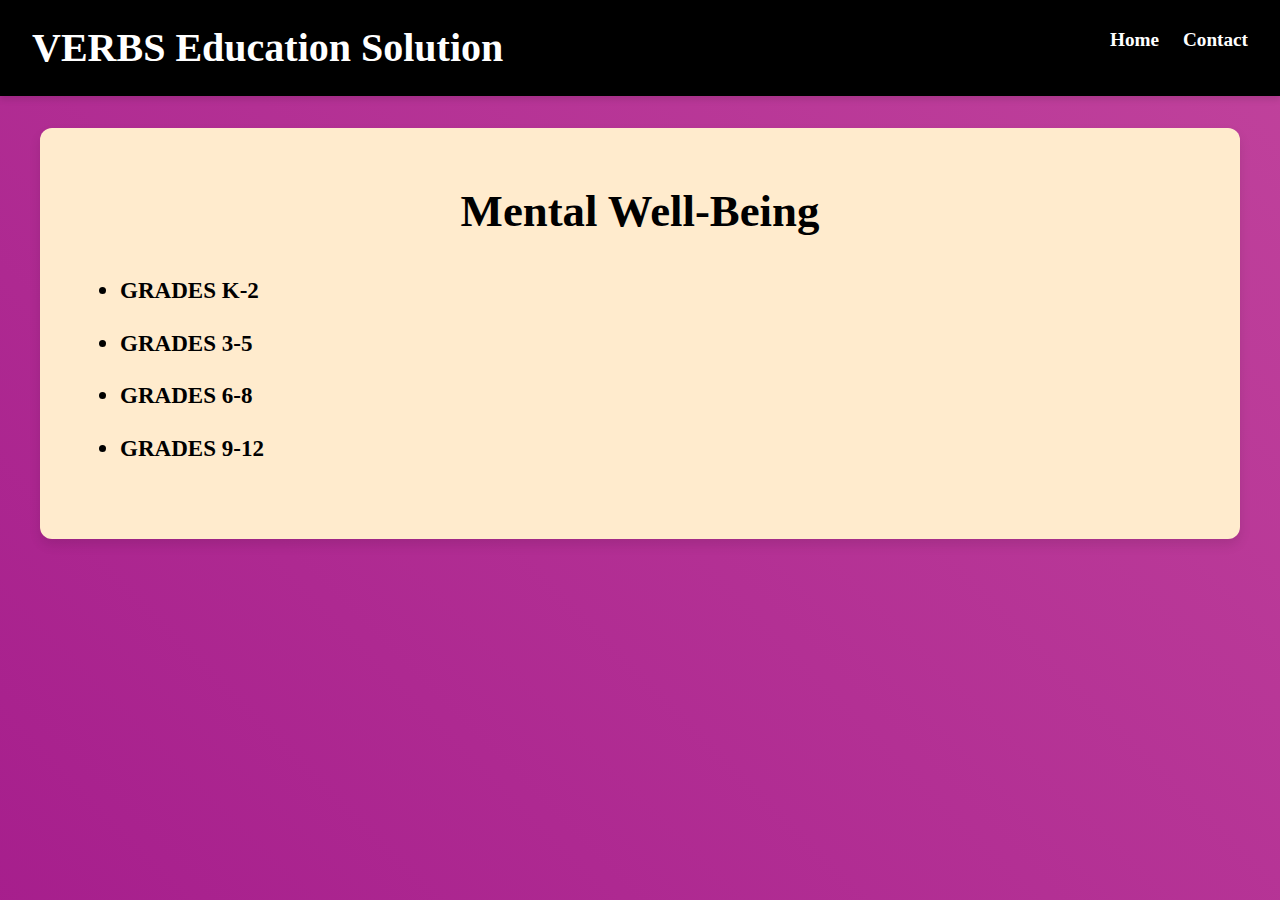
<file: wellbeing.html>
<!DOCTYPE html>
<html lang="en">
<head>
    <meta charset="UTF-8">
    <meta name="viewport" content="width=device-width, initial-scale=1.0">
    <title>Well-being</title>
    <link rel="stylesheet" href="style.css">
    <style>
        body {
           background: linear-gradient(45deg, #960883, #af0a7ec2, #c70887);
           background-size: 400% 400%;
           animation: gradientBG 10s ease infinite;
           margin: 0;
           overflow-x: hidden;
        }
       </style>
</head>
<body>
    <header>
        <div class="logo">
            <h1>VERBS Education Solution</h1>
        </div>
        <nav>
            <ul>
                <li><a href="index.html">Home</a></li>
            
                <li><a href="contact.html">Contact</a></li>
                
            </ul>
        </nav>
    </header>
    <section id="services">
        <h2>Mental Well-Being</h2>
        <ul>
            <li><a href="G1.html">GRADES K-2</a></li>
            <li><a href="G2.html">GRADES 3-5</a></li>
            <li><a href="G3.html">GRADES 6-8</a></li>
            <li><a href="G4.html">GRADES 9-12</a></li>
        </ul>
    </section>
</body>
</html>
</file>
<file: style.css>
/* General Reset */
* {
    margin: 0;
    padding: 0;
    box-sizing: border-box;
    font-family: 'Times New Roman', Times, serif;
}

body {
    font-family: 'Roboto', sans-serif;
    line-height: 1.6;
    color: #333;
    background: linear-gradient(45deg, #097adc, #097adc, #1c03d7);
    background-size: 400% 400%;
    animation: gradientBG 10s ease infinite;
    margin: 0;
    overflow-x: hidden;
}

@keyframes gradientBG {
    0% {
        background-position: 0% 50%;
    }
    50% {
        background-position: 100% 50%;
    }
    100% {
        background-position: 0% 50%;
    }
}

header {
    background: linear-gradient(to right, black, black);
    color: #fff;
    padding: 1rem 2rem;
    display: flex;
    justify-content: space-between;
    align-items: center;
    box-shadow: 0 4px 6px rgba(0, 0, 0, 0.1);
    animation: headerSlide 2s ease;
}

@keyframes headerSlide {
    from {
        opacity: 0;
        transform: translateY(-50px);
    }
    to {
        opacity: 1;
        transform: translateY(0);
    }
}

header .logo h1 {
    font-size: 2.5rem;
    font-weight: bold;
    color: #fff;
    text-shadow: 2px 2px 4px rgba(0, 0, 0, 0.3);
}

header nav ul {
    list-style: none;
    display: flex;
    gap: 1.5rem;
    animation: fadeIn 2s ease;
}

header nav ul li a {
    color: #fff;
    text-decoration: none;
    font-weight: bold;
    transition: color 0.3s ease, transform 0.3s ease;
}

header nav ul li a:hover {
    color: #ffdfc4;
    transform: scale(1.1);
}

/* Email and WhatsApp Links */
.contact-links {
    display: flex;
    justify-content: center;
    align-items: center;
    gap: 1rem;
    margin-top: 20px;
}

.contact-links a {
    display: flex;
    align-items: center;
    justify-content: center;
    width: 30px;
    height: 30px;
    background:black;
    color: #fff;
    text-decoration: none;
    font-size: 1.5rem;
    border-radius: 50%;
    box-shadow: 0 4px 6px rgba(0, 0, 0, 0.2);
    transition: background 0.3s ease, transform 0.3s ease;
}

.contact-links a:hover {
    background: black;
    transform: scale(1.1);
}

.contact-links a i {
    margin: 0;
}

/* Basic Image Styling */
.image {
    width: 100%; /* Make the image responsive */
    max-width: 600px; /* Limit the maximum size */
    height: auto; /* Maintain aspect ratio */
    border-radius: 10px; /* Rounded corners */
    box-shadow: 0 4px 8px rgba(0, 0, 0, 0.2); /* Shadow for a 3D effect */
    margin: 20px auto; /* Center the image within a block element */
    display: block; /* Align the image in the center */
}
.image {
    filter: brightness(0.9) contrast(1.1) saturate(1.2); /* Adjust brightness, contrast, and color */
}

.image:hover {
    filter: grayscale(0.5); /* Apply grayscale on hover */
}

/* Hover Effects */
.image:hover {
    transform: scale(1.05); /* Slight zoom-in effect */
    transition: transform 0.3s ease, box-shadow 0.3s ease; /* Smooth transitions */
    box-shadow: 0 8px 16px rgba(0, 0, 0, 0.3); /* Enhanced shadow */
}

#hero {
    text-align: center;
    padding: 6rem 2rem;
    background: linear-gradient(to right, #ff758c, #ff7eb3);
    color: #fff;
    border-radius: 0 0 10px 10px;
    box-shadow: 0 4px 6px rgba(0, 0, 0, 0.1);
    animation: heroFadeIn 3s ease;
}

@keyframes heroFadeIn {
    from {
        opacity: 0;
        transform: translateY(50px);
    }
    to {
        opacity: 1;
        transform: translateY(0);
    }
}

#hero h1 {
    font-size: 4rem;
    margin-bottom: 1rem;
    text-shadow: 2px 2px 4px rgba(0, 0, 0, 0.3);
    animation: pulse 2s infinite;
}

@keyframes pulse {
    0%, 100% {
        transform: scale(1);
    }
    50% {
        transform: scale(1.05);
    }
}

#hero p {
    font-size: 1.5rem;
    margin-bottom: 2rem;
    animation: fadeInUp 2s ease;
}

@keyframes fadeInUp {
    from {
        opacity: 0;
        transform: translateY(30px);
    }
    to {
        opacity: 1;
        transform: translateY(0);
    }
}

section {
    padding: 3rem;
    margin: 2rem auto;
    max-width: 1200px;
    background: blanchedalmond;
    border-radius: 12px;
    box-shadow: 0 6px 12px rgba(0, 0, 0, 0.1);
    transition: transform 0.3s ease, box-shadow 0.3s ease;
}

section:hover {
    transform: translateY(-10px);
    box-shadow: 0 10px 20px rgba(0, 0, 0, 0.2);
}

section h2 {
    color: black;
    margin-bottom: 1.5rem;
    text-align: center;
    font-size: 2.8rem;
}

section p, section ul {
    margin-bottom: 1.5rem;
    color: black;
    animation: fadeIn 2s ease;
    font-size: larger;
}

ul {
    padding-left: 2rem;
}

ul li {
    margin-bottom: 1rem;
    font-size: 1.2rem;
}

#services ul li {
    font-weight: bold;
    font-size: larger;
}

.team-member {
    text-align: center;
    margin: 2rem 0;
    animation: fadeInZoom 2s ease;
}

@keyframes fadeInZoom {
    from {
        opacity: 0;
        transform: scale(0.8);
    }
    to {
        opacity: 1;
        transform: scale(1);
    }
}

.team-member h3 {
    font-size: 1.8rem;
    color: #333;
}

.team-member p {
    font-size: 1.2rem;
    color: #777;
}

.project {
    margin: 2rem 0;
    border: 2px solid #ff7eb3;
    padding: 2rem;
    border-radius: 12px;
    background-color: #fffbf3;
    animation: fadeInSlide 2s ease;
}

@keyframes fadeInSlide {
    from {
        opacity: 0;
        transform: translateX(-50px);
    }
    to {
        opacity: 1;
        transform: translateX(0);
    }
}

.project h3 {
    margin-bottom: 1rem;
    font-size: 2rem;
    color: #ff758c;
}

footer {
    text-align: center;
    padding: 3rem;
    background: linear-gradient(to right, #ff758c, #ff7eb3);
    color: #fff;
    margin-top: 2rem;
    animation: fadeInUp 2s ease;
}

footer p {
    margin: 0;
    font-size: 1.2rem;
}

/* Contact Section Styling */
#contact ul {
    list-style-type: none;
    padding: 0;
}

#contact ul li {
    margin-bottom: 1.2rem;
    font-size: 1.2rem;
}

a {
    color: black;
    text-decoration: none;
    transition: color 0.3s ease;
}

a:hover {
    color: wheat;
    text-shadow: 0 2px 4px rgba(0, 0, 0, 0.2);
}
/* Go Back Button Styling */
#backButton {
    display: inline-flex;
    padding: 10px 20px;
    background: linear-gradient(to right, #ff758c, #ff7eb3);
    color: #fff;
    font-size: 1rem;
    font-weight: bold;
    border: none;
    border-radius: 6px;
    cursor: pointer;
    text-align: center;
    text-transform: uppercase;
    box-shadow: 0 4px 6px rgba(0, 0, 0, 0.1);
    transition: background 0.3s ease, transform 0.3s ease, box-shadow 0.3s ease;
}

#backButton:hover {
    background: linear-gradient(to right, #ff7eb3, #ff758c);
    transform: translateY(-3px);
    box-shadow: 0 8px 12px rgba(0, 0, 0, 0.2);
}

#backButton:active {
    transform: translateY(1px);
    box-shadow: 0 4px 6px rgba(0, 0, 0, 0.1);
}

/* Buttons */
button {
    background-color: #ff7eb3;
    color: #fff;
    padding: 1rem 2rem;
    border: none;
    border-radius: 6px;
    cursor: pointer;
    font-size: 1.1rem;
    transition: background-color 0.3s ease, transform 0.3s ease;
}

button:hover {
    background-color: #ff758c;
    transform: translateY(-5px);
}

/* Responsive Design */
@media (max-width: 768px) {
    header {
        flex-direction: column;
        text-align: center;
    }

    header nav ul {
        flex-direction: column;
        gap: 1rem;
    }

    #hero h1 {
        font-size: 2.8rem;
    }

    #hero p {
        font-size: 1.2rem;
    }

    section {
        padding: 2rem;
    }
}
</file>
